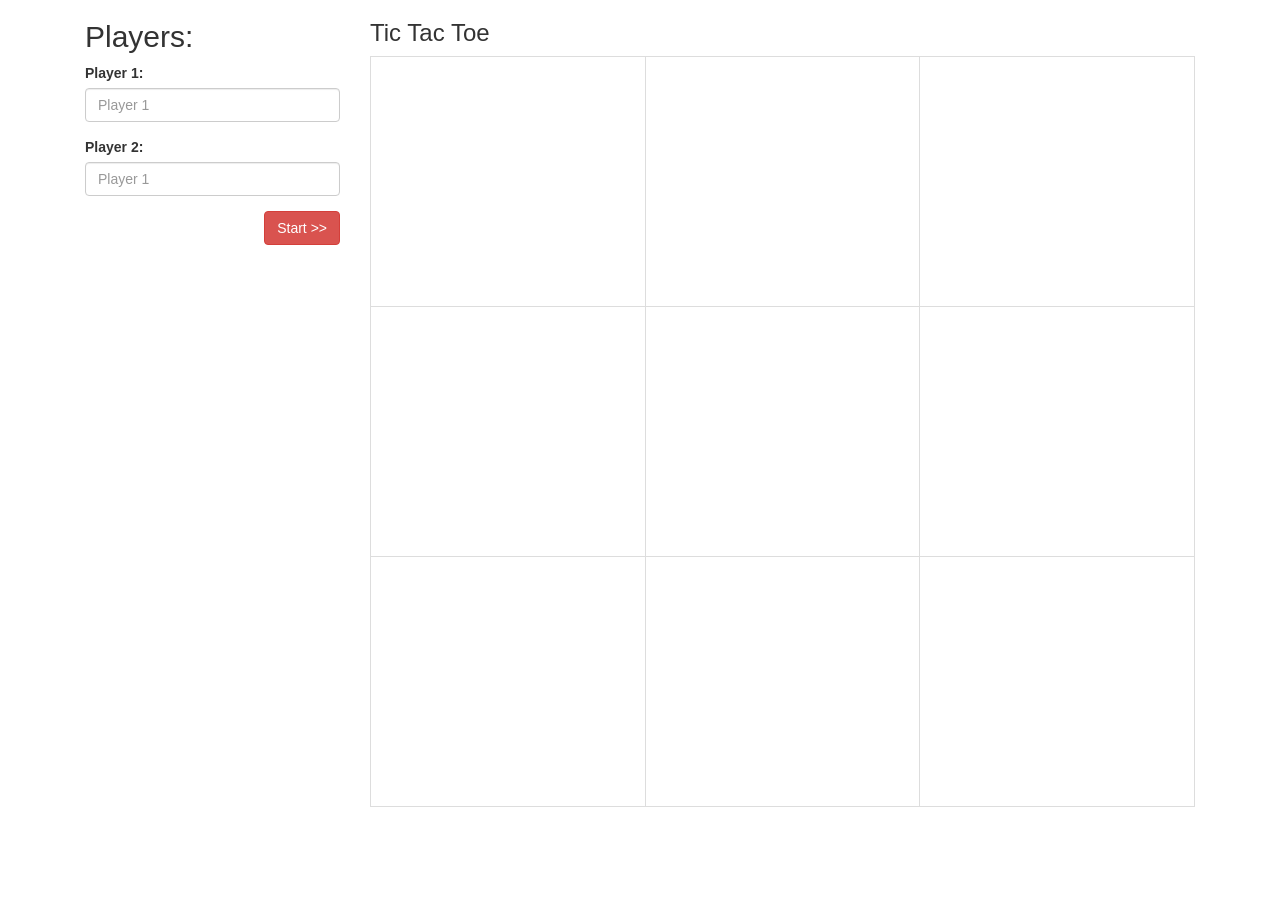
<file: index.html>
<!DOCTYPE html>
<html>
  <head>
    <link href="css/bootstrap.css" rel="stylesheet" type="text/css">
    <link href="css/styles.css" rel="stylesheet" type="text/css">
    <script src="js/jquery-1.11.0.js"></script>
    <script src="js/bootstrap.js"></script>
    <script src="js/scripts.js"></script>
    <title>Tic Tac Toe</title>
  </head>
  <body>
    <div class ="container">
      <div class="col-md-3">
          <h2>Players: </h2>
          <form id="Players">
              <div class="form-group">
                <label for="player1">Player 1:</label>
                <input type="text" class="form-control" id="player1" placeholder="Player 1">
              </div>
              <div class="form-group">
                <label for="player1">Player 2:</label>
                <input type="text" class="form-control" id="player1" placeholder="Player 1">
              </div>
              <button class="btn btn-danger pull-right" type="submit">Start >></button>
            </form>
        </div>
      <div class="col-md-9">
        <h3>Tic Tac Toe</h3>
        <table class="table table-bordered">
          <tbody>
            <tr>
             <td></td>
             <td></td>
             <td></td>
            </tr>
            <tr>
             <td></td>
             <td></td>
             <td></td>
            </tr>
            <tr>
             <td></td>
             <td></td>
             <td></td>
            </tr>
          </tbody>
        </table>
      </div>
    </div>
  </body>
</html>
</file>
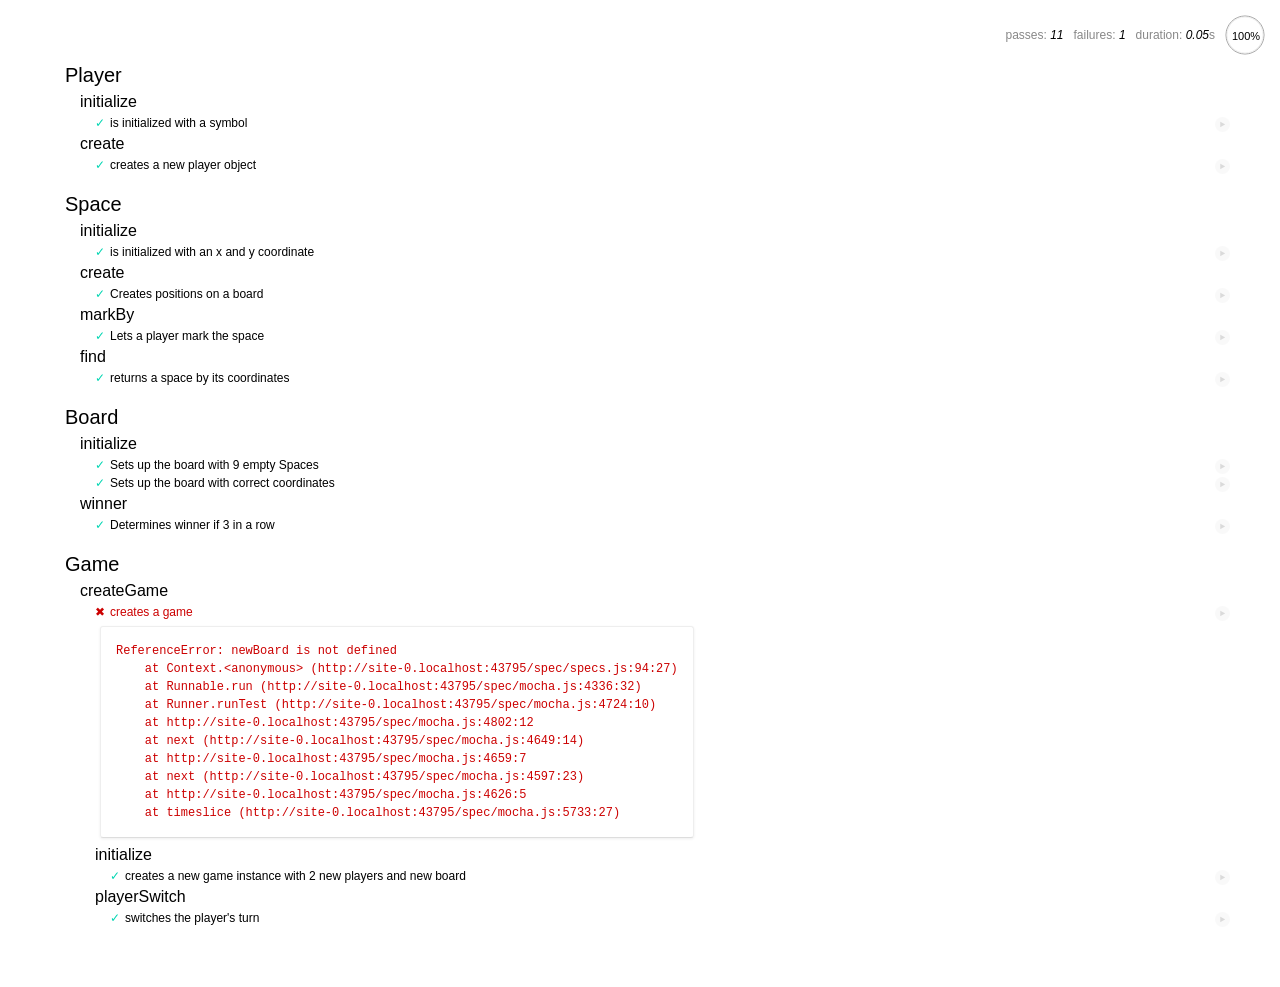
<file: spec/spec-runner.html>
<html>
<head>
  <title>Tic Tac Toe?</title>
  <link rel="stylesheet" href="mocha.css">
</head>
<body>
  <div id="mocha"></div>
  <script src="http://code.jquery.com/jquery-1.11.0.min.js"></script>
  <script src="../js/scripts.js"></script>
    <script src="mocha.js"></script>
  <script src="chai.js"></script>
  <script>mocha.setup('bdd');</script>
  <script src="specs.js"></script>
  <script>
    should = chai.should();
    mocha.checkLeaks();
    mocha.globals(['jQuery']);
    mocha.run();
  </script>
</body>
</html>
</file>
<file: css/styles.css>
/*img.bg {
  position: fixed;
  opacity: 0.5;
}*/

/*colors:
blue: #527FD9;
lightblue: #A2B6F2;
gold: #F2B84B;
*/

tr {
  align
}

td {
  height: 250px;
  width: 250px;
}

td:hover {
  background: #A2B6F2;
  opacity: 0.5;
}

.contact {
	cursor: pointer;
	color: #0088cc;
}

.contact:hover {
	text-decoration: underline:
}

.container {
  opacity: 100%;
}

.navbar-brand {
}

.navbar-brand > img {
 padding:2px;
}
</file>
<file: spec/mocha.css>
@charset "utf-8";

body {
  margin:0;
}

#mocha {
  font: 20px/1.5 "Helvetica Neue", Helvetica, Arial, sans-serif;
  margin: 60px 50px;
}

#mocha ul,
#mocha li {
  margin: 0;
  padding: 0;
}

#mocha ul {
  list-style: none;
}

#mocha h1,
#mocha h2 {
  margin: 0;
}

#mocha h1 {
  margin-top: 15px;
  font-size: 1em;
  font-weight: 200;
}

#mocha h1 a {
  text-decoration: none;
  color: inherit;
}

#mocha h1 a:hover {
  text-decoration: underline;
}

#mocha .suite .suite h1 {
  margin-top: 0;
  font-size: .8em;
}

#mocha .hidden {
  display: none;
}

#mocha h2 {
  font-size: 12px;
  font-weight: normal;
  cursor: pointer;
}

#mocha .suite {
  margin-left: 15px;
}

#mocha .test {
  margin-left: 15px;
  overflow: hidden;
}

#mocha .test.pending:hover h2::after {
  content: '(pending)';
  font-family: arial, sans-serif;
}

#mocha .test.pass.medium .duration {
  background: #c09853;
}

#mocha .test.pass.slow .duration {
  background: #b94a48;
}

#mocha .test.pass::before {
  content: '✓';
  font-size: 12px;
  display: block;
  float: left;
  margin-right: 5px;
  color: #00d6b2;
}

#mocha .test.pass .duration {
  font-size: 9px;
  margin-left: 5px;
  padding: 2px 5px;
  color: #fff;
  -webkit-box-shadow: inset 0 1px 1px rgba(0,0,0,.2);
  -moz-box-shadow: inset 0 1px 1px rgba(0,0,0,.2);
  box-shadow: inset 0 1px 1px rgba(0,0,0,.2);
  -webkit-border-radius: 5px;
  -moz-border-radius: 5px;
  -ms-border-radius: 5px;
  -o-border-radius: 5px;
  border-radius: 5px;
}

#mocha .test.pass.fast .duration {
  display: none;
}

#mocha .test.pending {
  color: #0b97c4;
}

#mocha .test.pending::before {
  content: '◦';
  color: #0b97c4;
}

#mocha .test.fail {
  color: #c00;
}

#mocha .test.fail pre {
  color: black;
}

#mocha .test.fail::before {
  content: '✖';
  font-size: 12px;
  display: block;
  float: left;
  margin-right: 5px;
  color: #c00;
}

#mocha .test pre.error {
  color: #c00;
  max-height: 300px;
  overflow: auto;
}

/**
 * (1): approximate for browsers not supporting calc
 * (2): 42 = 2*15 + 2*10 + 2*1 (padding + margin + border)
 *      ^^ seriously
 */
#mocha .test pre {
  display: block;
  float: left;
  clear: left;
  font: 12px/1.5 monaco, monospace;
  margin: 5px;
  padding: 15px;
  border: 1px solid #eee;
  max-width: 85%; /*(1)*/
  max-width: calc(100% - 42px); /*(2)*/
  word-wrap: break-word;
  border-bottom-color: #ddd;
  -webkit-border-radius: 3px;
  -webkit-box-shadow: 0 1px 3px #eee;
  -moz-border-radius: 3px;
  -moz-box-shadow: 0 1px 3px #eee;
  border-radius: 3px;
}

#mocha .test h2 {
  position: relative;
}

#mocha .test a.replay {
  position: absolute;
  top: 3px;
  right: 0;
  text-decoration: none;
  vertical-align: middle;
  display: block;
  width: 15px;
  height: 15px;
  line-height: 15px;
  text-align: center;
  background: #eee;
  font-size: 15px;
  -moz-border-radius: 15px;
  border-radius: 15px;
  -webkit-transition: opacity 200ms;
  -moz-transition: opacity 200ms;
  transition: opacity 200ms;
  opacity: 0.3;
  color: #888;
}

#mocha .test:hover a.replay {
  opacity: 1;
}

#mocha-report.pass .test.fail {
  display: none;
}

#mocha-report.fail .test.pass {
  display: none;
}

#mocha-report.pending .test.pass,
#mocha-report.pending .test.fail {
  display: none;
}
#mocha-report.pending .test.pass.pending {
  display: block;
}

#mocha-error {
  color: #c00;
  font-size: 1.5em;
  font-weight: 100;
  letter-spacing: 1px;
}

#mocha-stats {
  position: fixed;
  top: 15px;
  right: 10px;
  font-size: 12px;
  margin: 0;
  color: #888;
  z-index: 1;
}

#mocha-stats .progress {
  float: right;
  padding-top: 0;
}

#mocha-stats em {
  color: black;
}

#mocha-stats a {
  text-decoration: none;
  color: inherit;
}

#mocha-stats a:hover {
  border-bottom: 1px solid #eee;
}

#mocha-stats li {
  display: inline-block;
  margin: 0 5px;
  list-style: none;
  padding-top: 11px;
}

#mocha-stats canvas {
  width: 40px;
  height: 40px;
}

#mocha code .comment { color: #ddd; }
#mocha code .init { color: #2f6fad; }
#mocha code .string { color: #5890ad; }
#mocha code .keyword { color: #8a6343; }
#mocha code .number { color: #2f6fad; }

@media screen and (max-device-width: 480px) {
  #mocha {
    margin: 60px 0px;
  }

  #mocha #stats {
    position: absolute;
  }
}
</file>
